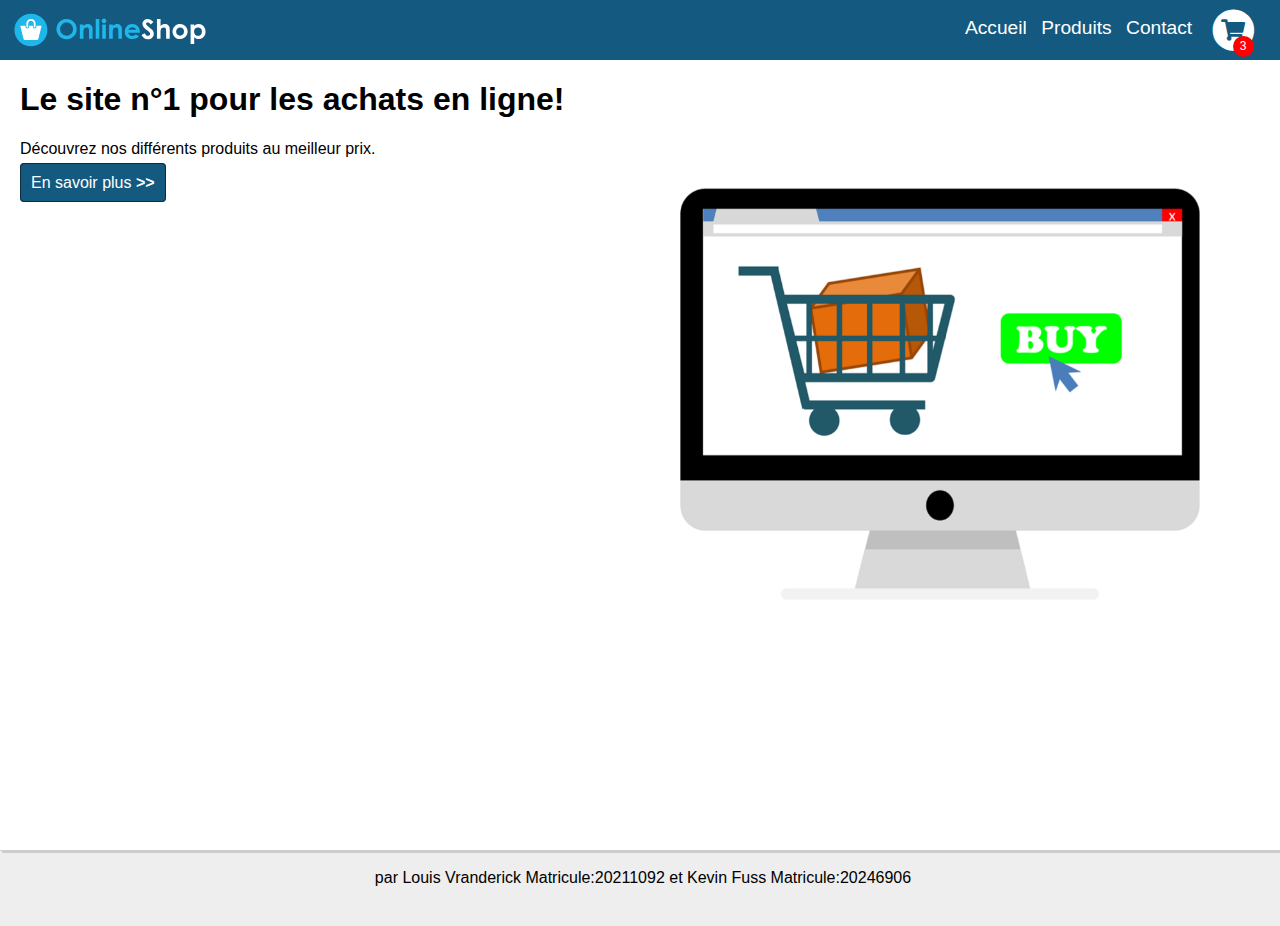
<file: KevinF. & LouisV._TP1/index.html>
<!--  
    Louis Vranderick Matricule:20211092
    Kevin Fuss Matricule:20246906
-->
<!DOCTYPE html>
<html lang="fr">
<head>
  <meta charset="UTF-8">
  <title>OnlineShop - Accueil</title>
  <link rel="stylesheet" type="text/css" href="https://use.fontawesome.com/releases/v5.3.1/css/all.css"> 
  <link rel="stylesheet" type="text/css" href="./assets/css/style.css">
</head>
<body>
  <div class="wrapper">
  <header>
    <a href="./index.html" class="header-left">
    <img class="navlogo" alt="logo" src="./assets/img/logo.svg" title="Accueil">
    </a>
    <nav2>
      <ul>
      	<li class="navitem"><a class="navitem2" href="./index.html">Accueil</a></li>
      	<li class="navitem"><a class="navitem2" href="./products.html">Produits</a></li>
      	<li class="navitem"><a class="navitem2" href="./contact.html">Contact</a></li>
      	<li class="navitem">
          <a class="shopping-cart" href="./shopping-cart.html" title="panier">
          <span class="fa-stack fa-lg"> 
          <i class="fa fa-circle fa-stack-2x fa-inverse"></i> 
          <i class="fa fa-shopping-cart fa-stack-1x"></i> 
          </span> 
          <div class="count">
          <span>3</span>
          </div>
          </a>
          </a></li>
      </ul>
    </nav>
  </header>
  <main>
    <article>
      <h1>Le site n&deg;1 pour les achats en ligne!</h1>
      <img alt="home" src="./assets/img/home.png" id="home-img" class="indeximage">
      <p>Découvrez nos différents produits au meilleur prix.</p>
      <a class="btn" href="./products.html">En savoir plus <b>>></b></a>
    </article>
  </main>
  </div>
  <footer>
    <p> par Louis Vranderick Matricule:20211092 et Kevin Fuss Matricule:20246906</p>
  </footer>
<!-- TODO -->
</body>
</html>
</file>
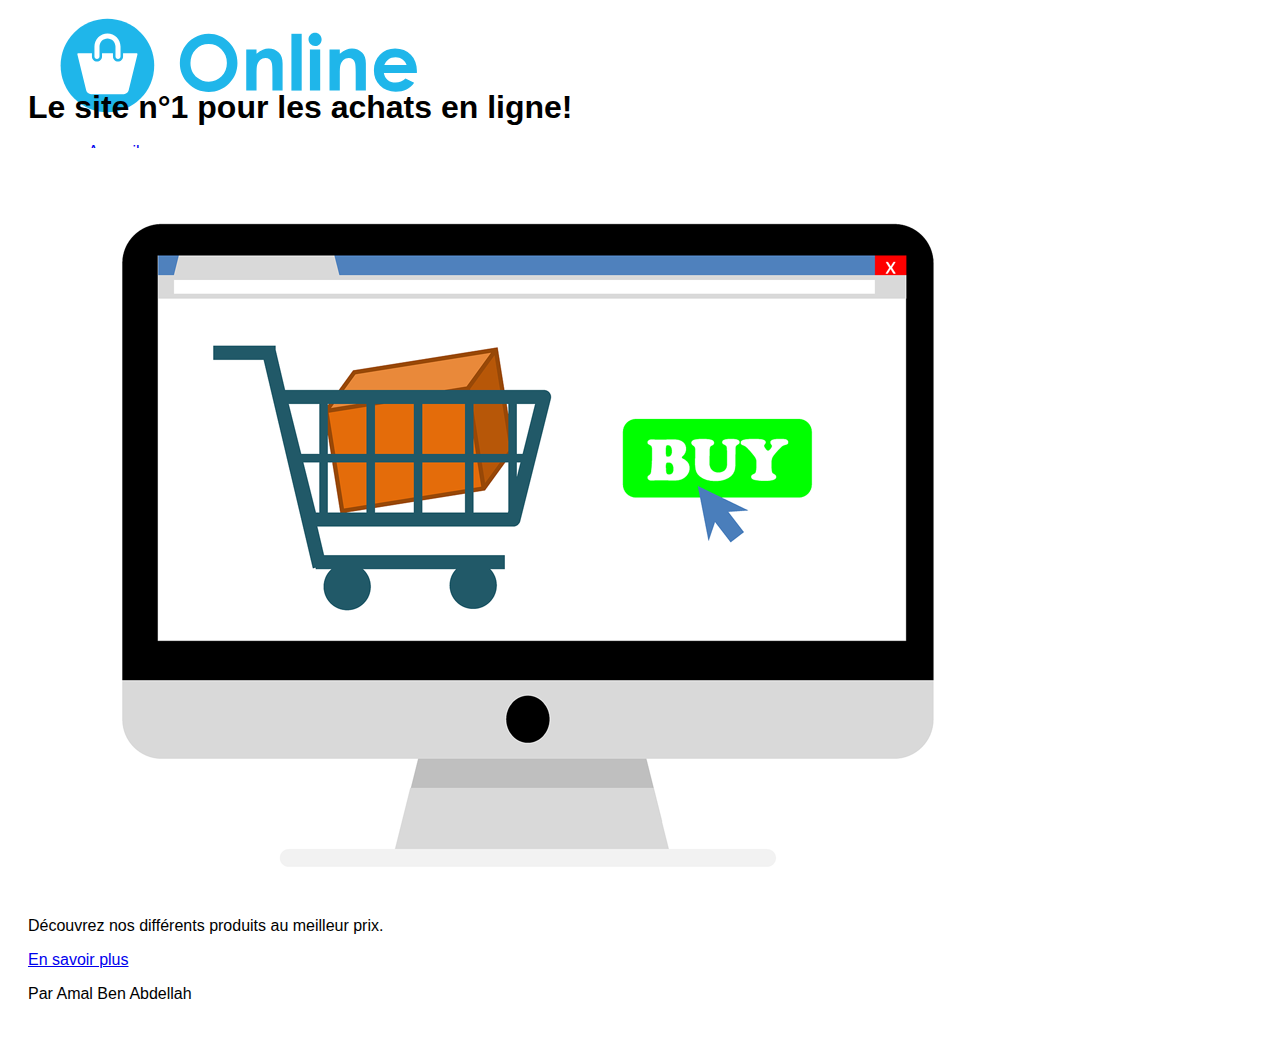
<file: web dev assignment 2/index.html>
<!DOCTYPE html>
<html lang="fr">
<head>
  <meta charset="UTF-8">
  <title>OnlineShop - Accueil</title>
  <link rel="stylesheet" type="text/css" href="https://use.fontawesome.com/releases/v5.3.1/css/all.css">
  <link rel="stylesheet" type="text/css" href="./assets/css/style.css">
</head>
<body>
  <header>
    <a href="./index.html">
      <img alt="logo" src="./assets/img/logo.svg" title="Accueil">
    </a>
    <nav>
      <ul>
      	<li><a href="./index.html">Accueil</a></li>
      	<li><a href="./products.html">Produits</a></li>
      	<li><a href="./contact.html">Contact</a></li>
      	<li><a href="./shopping-cart.html">Panier</a></li>
      </ul>
    </nav>
  </header>
  <main>
    <article>
      <h1>Le site n&deg;1 pour les achats en ligne!</h1>
      <img alt="home" src="./assets/img/home.png" id="home-img">
      <p>Découvrez nos différents produits au meilleur prix.</p>
      <a class="btn" href="./products.html">En savoir plus</a>
    </article>
  </main>
  <footer>
   <p>Par Amal Ben Abdellah</p>
  </footer>
</body>
</html>
</file>
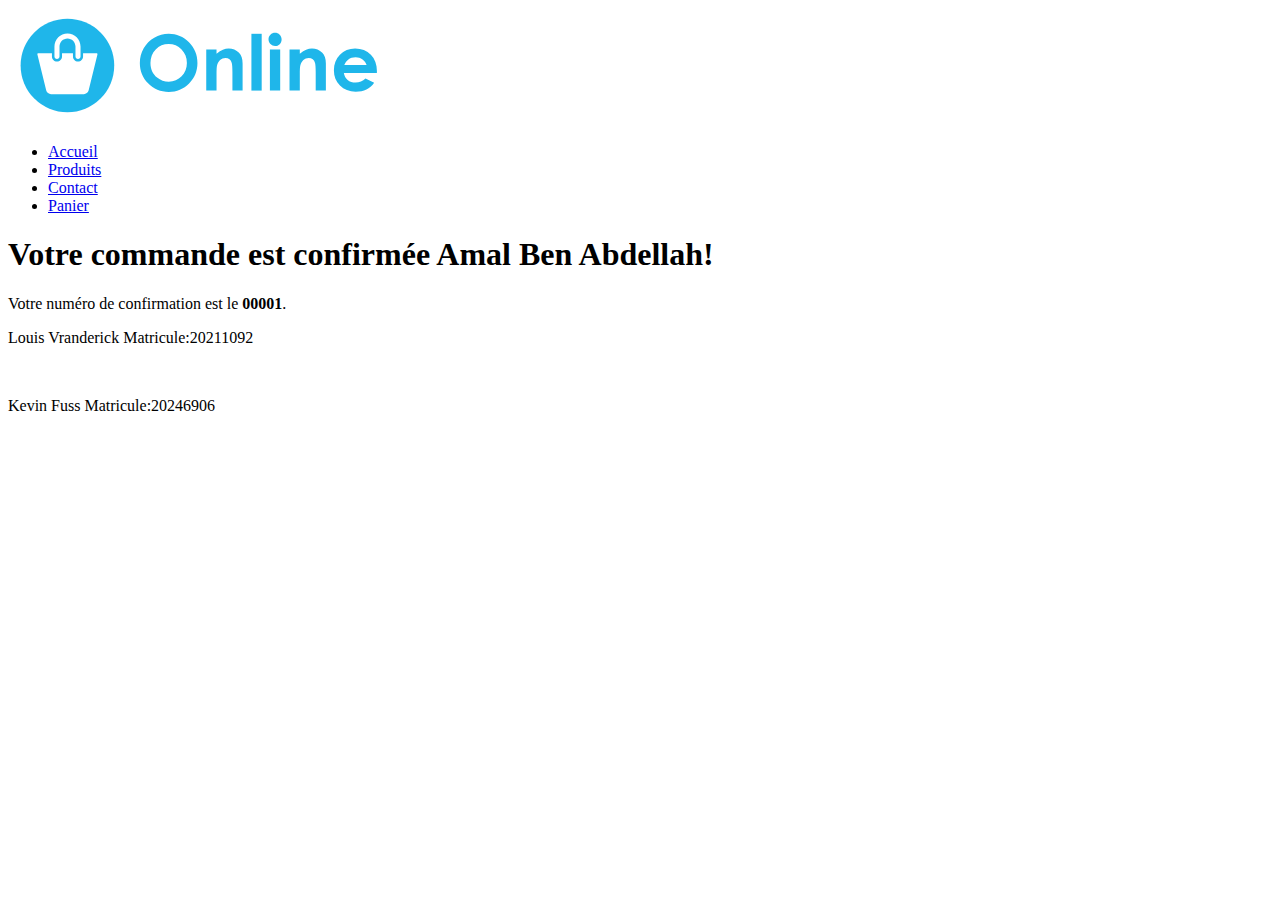
<file: KevinF. & LouisV._TP1/confirmation.html>
<!--  
    Louis Vranderick Matricule:20211092
    Kevin Fuss Matricule:20246906
-->

<!DOCTYPE html>
<html lang="fr">
<head>
  <meta charset="UTF-8">
  <title>OnlineShop - Confirmation</title>
</head>
<body>
<header>
  <a href="./index.html">
    <img alt="logo" src="./assets/img/logo.svg" title="Accueil">
  </a>
  <nav>
    <ul>
      <li><a href="./index.html">Accueil</a></li>
      <li><a href="./products.html">Produits</a></li>
      <li><a href="./contact.html">Contact</a></li>
      <li><a href="./shopping-cart.html">Panier</a></li>
    </ul>
  </nav>
</header>
<main>
  <article>
    <h1>Votre commande est confirmée Amal Ben Abdellah!</h1>
    <p>Votre numéro de confirmation est le <strong>00001</strong>.</p>
  </article>
</main>
<footer>
  <p>Louis Vranderick Matricule:20211092</p><br>
  <p>Kevin Fuss Matricule:20246906</p>
</footer>
</body>
</html>
</file>
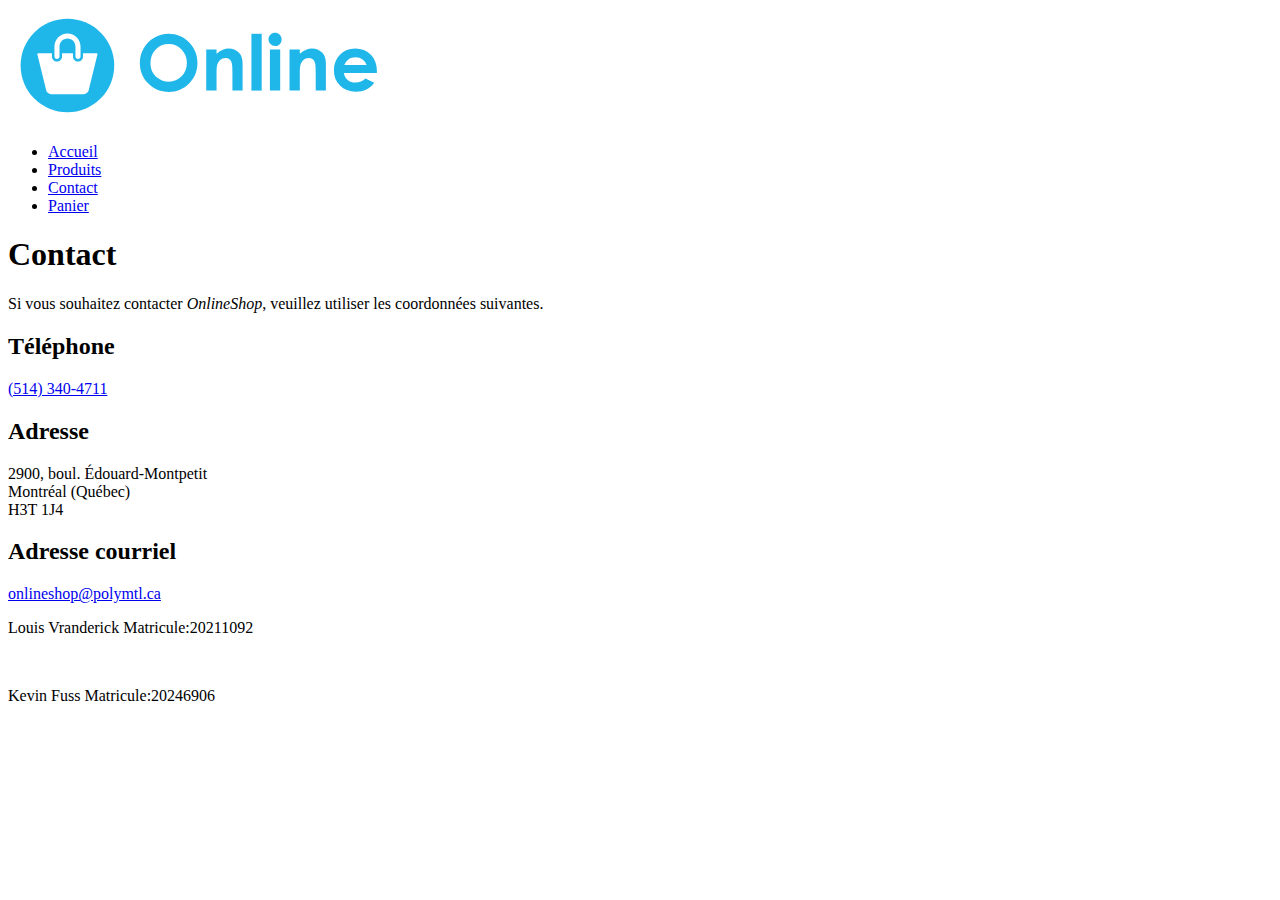
<file: KevinF. & LouisV._TP1/contact.html>
<!--  
    Louis Vranderick Matricule:20211092
    Kevin Fuss Matricule:20246906
-->

<!DOCTYPE html>
<html lang="fr">
<head>
  <meta charset="UTF-8">
  <title>OnlineShop - Contact</title>
</head>
<body>
  <header>
    <a href="./index.html">
      <img alt="logo" src="./assets/img/logo.svg" title="Accueil">
    </a>
    <nav>
      <ul>
        <li><a href="./index.html">Accueil</a></li>
        <li><a href="./products.html">Produits</a></li>
        <li><a href="./contact.html">Contact</a></li>
        <li><a href="./shopping-cart.html">Panier</a></li>
      </ul>
    </nav>
  </header>
  <main>
    <article>
      <h1>Contact</h1>
      <p>Si vous souhaitez contacter <em>OnlineShop</em>, veuillez utiliser les coordonnées suivantes.</p>
      <section>
        <h2>Téléphone</h2>
        <a href="tel:5143404711">(514) 340-4711</a>
      </section>
      <section>
        <h2>Adresse</h2>
        <p>
          2900, boul. Édouard-Montpetit<br>
          Montréal (Québec)<br>
          H3T 1J4
        </p>
      </section>
      <section>
        <h2>Adresse courriel</h2>
        <a href="mailto:onlineshop@polymtl.ca">onlineshop@polymtl.ca</a>
      </section>
    </article>
  </main>
  <footer>
    <p>Louis Vranderick Matricule:20211092</p><br>
    <p>Kevin Fuss Matricule:20246906</p>
  </footer>
</body>
</html>
</file>
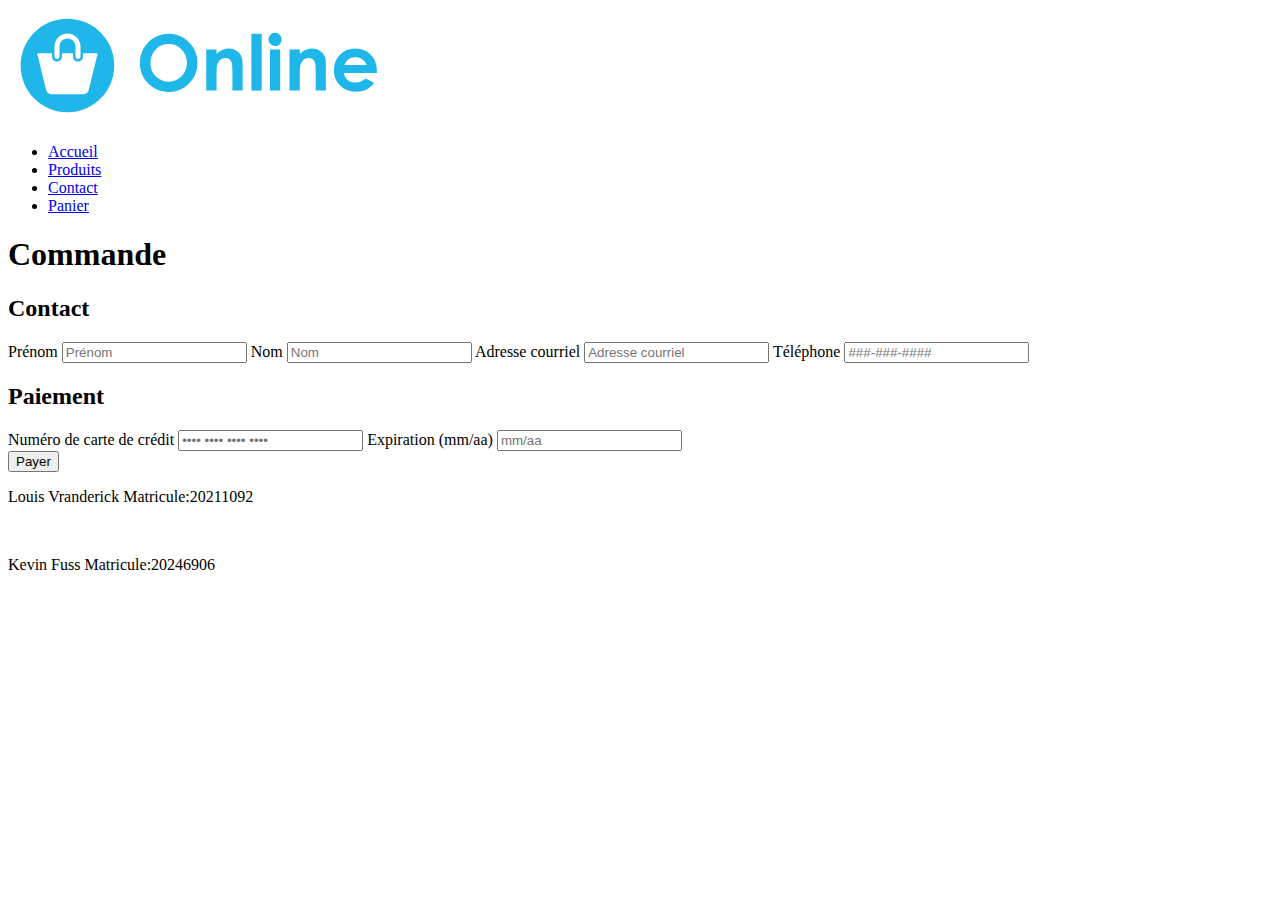
<file: KevinF. & LouisV._TP1/order.html>
<!--  
    Louis Vranderick Matricule:20211092
    Kevin Fuss Matricule:20246906
-->

<!DOCTYPE html>
<html lang="fr">
<head>
  <meta charset="UTF-8">
  <title>OnlineShop - Commande</title>
<body>
  <header>
    <a href="./index.html">
      <img alt="logo" src="./assets/img/logo.svg" title="Accueil">
    </a>
    <nav>
      <ul>
        <li><a href="./index.html">Accueil</a></li>
        <li><a href="./products.html">Produits</a></li>
        <li><a href="./contact.html">Contact</a></li>
        <li><a href="./shopping-cart.html">Panier</a></li>
      </ul>
    </nav>
  </header>
  <main>
    <article>
      <h1>Commande</h1>
      <form id="order-form" action="./confirmation.html" method="post">
        <section>
          <h2>Contact</h2>
          <label for="first-name">Prénom</label>
          <input id="first-name" name="first-name" type="text" placeholder="Prénom" required>

          <label for="last-name">Nom</label>
          <input id="last-name" name="last-name" type="text" placeholder="Nom" required>

          <label for="email">Adresse courriel</label>
          <input id="email" name="email" type="email" placeholder="Adresse courriel" required>

          <label for="phone">Téléphone</label>
          <input id="phone" name="phone" type="tel" placeholder="###-###-####" required>
        </section>
        <section>
          <h2>Paiement</h2>
          <label for="credit-card">Numéro de carte de crédit</label>
          <input id="credit-card" name="credit-card" type="text" placeholder="•••• •••• •••• ••••" required>

          <label for="credit-card-expiry">Expiration (mm/aa)</label>
          <input id="credit-card-expiry" name="credit-card-expiry" type="text" placeholder="mm/aa" required>
        </section>
        <button type="submit">Payer</button>
      </form>
    </article>
  </main>
  <footer>
    <p>Louis Vranderick Matricule:20211092</p><br>
    <p>Kevin Fuss Matricule:20246906</p>
  </footer>
</body>
</html>
</file>
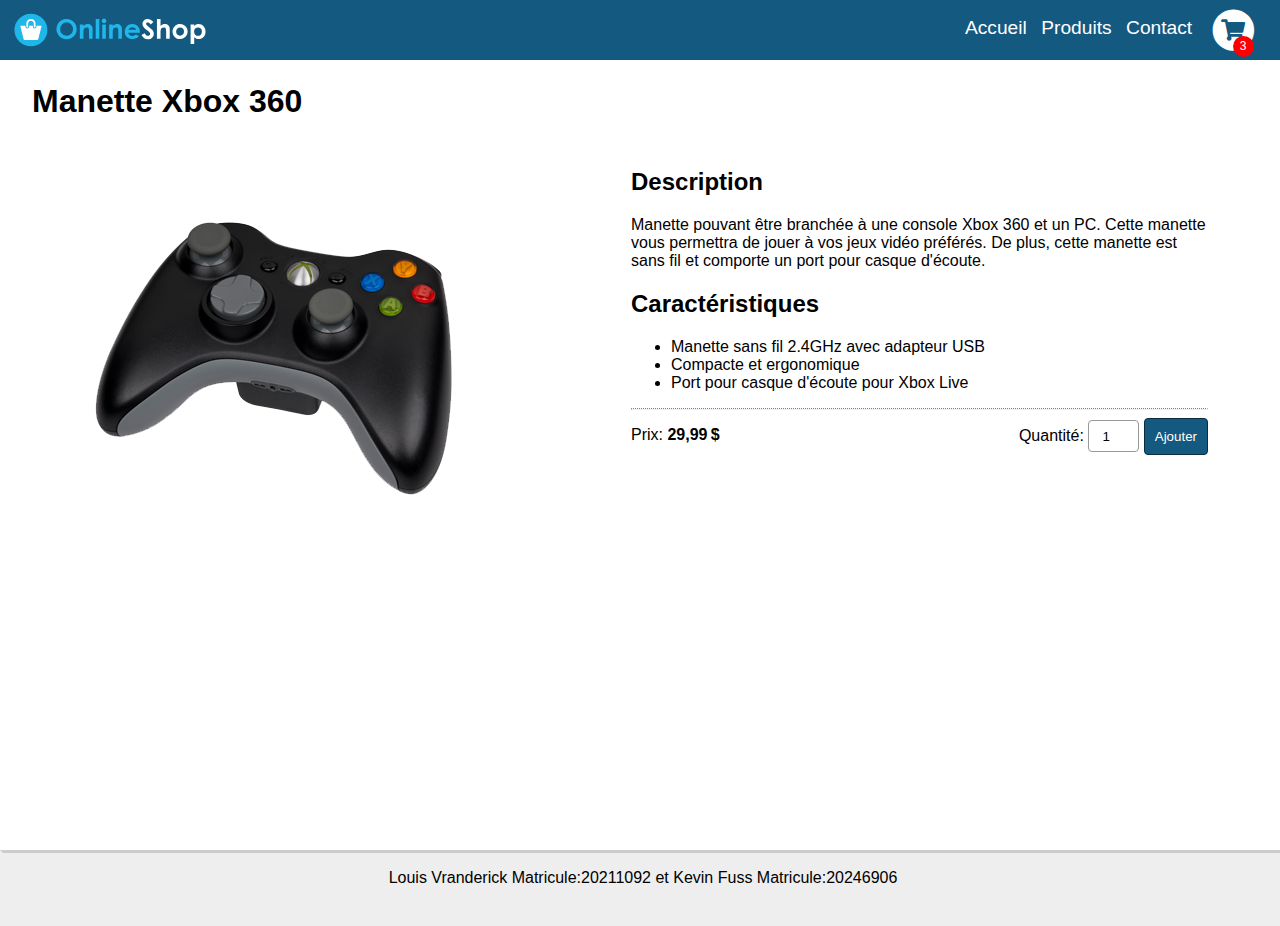
<file: KevinF. & LouisV._TP1/product.html>
<!--  
    Louis Vranderick Matricule:20211092
    Kevin Fuss Matricule:20246906
-->

<!DOCTYPE html>
<html lang="fr">
<head>
  <meta charset="UTF-8">
  <title>OnlineShop - Produit</title>
  <link rel="stylesheet" type="text/css" href="https://use.fontawesome.com/releases/v5.3.1/css/all.css"> 
  <link rel="stylesheet" type="text/css" href="./assets/css/style.css">
</head>
<body>
  <div class="wrapper">
    <header>
      <a href="./index.html" class="header-left">
      <img class="navlogo" alt="logo" src="./assets/img/logo.svg" title="Accueil">
      </a>
      <nav2>
        <ul>
          <li class="navitem"><a class="navitem2" href="./index.html">Accueil</a></li>
          <li class="navitem"><a class="navitem2" href="./products.html">Produits</a></li>
          <li class="navitem"><a class="navitem2" href="./contact.html">Contact</a></li>
          <li class="navitem">
            <a class="shopping-cart" href="./shopping-cart.html" title="panier">
            <span class="fa-stack fa-lg"> 
            <i class="fa fa-circle fa-stack-2x fa-inverse"></i> 
            <i class="fa fa-shopping-cart fa-stack-1x"></i> 
            </span> 
            <div class="count">
            <span>3</span>
            </div>
            </a>
            </a></li>
        </ul>
      </nav>
    </header>
  <main>
    <article>
      <table class="product"> 
        <tr>
          <td> 
            <h1>Manette Xbox 360</h1>
            <img alt="Manette Xbox 360" src="./assets/img/xbox-controller.png">
          </td>
          <td>
            <section>
              <h2>Description</h2>
              <p>Manette pouvant être branchée à une console Xbox 360 et un PC. Cette manette vous permettra de jouer à vos jeux vidéo préférés. 
          De plus, cette manette est sans fil et comporte un port pour casque d'écoute.</p>
            </section>
            <section>
              <h2>Caractéristiques</h2>
              <ul>
                <li>Manette sans fil 2.4GHz avec adapteur USB</li>
                <li>Compacte et ergonomique</li>
                <li>Port pour casque d'écoute pour Xbox Live</li>
              </ul>
            </section>
            <hr>
            <form>
              <label for="product-quantity">Quantité:</label>
              <input class="input" type="number" value="1" min="1" id="product-quantity">
              <button class = "btn" title="Ajouter au panier" type="submit">
                Ajouter
              </button>
            </form>
            <p>Prix: <strong>29,99&thinsp;$</strong></p>
          </td>
        </tr>
        </table>

  </main>
  </div>
  <footer>
    <p>Louis Vranderick Matricule:20211092 et Kevin Fuss Matricule:20246906</p>
  </footer>
</body>
</html>
</file>
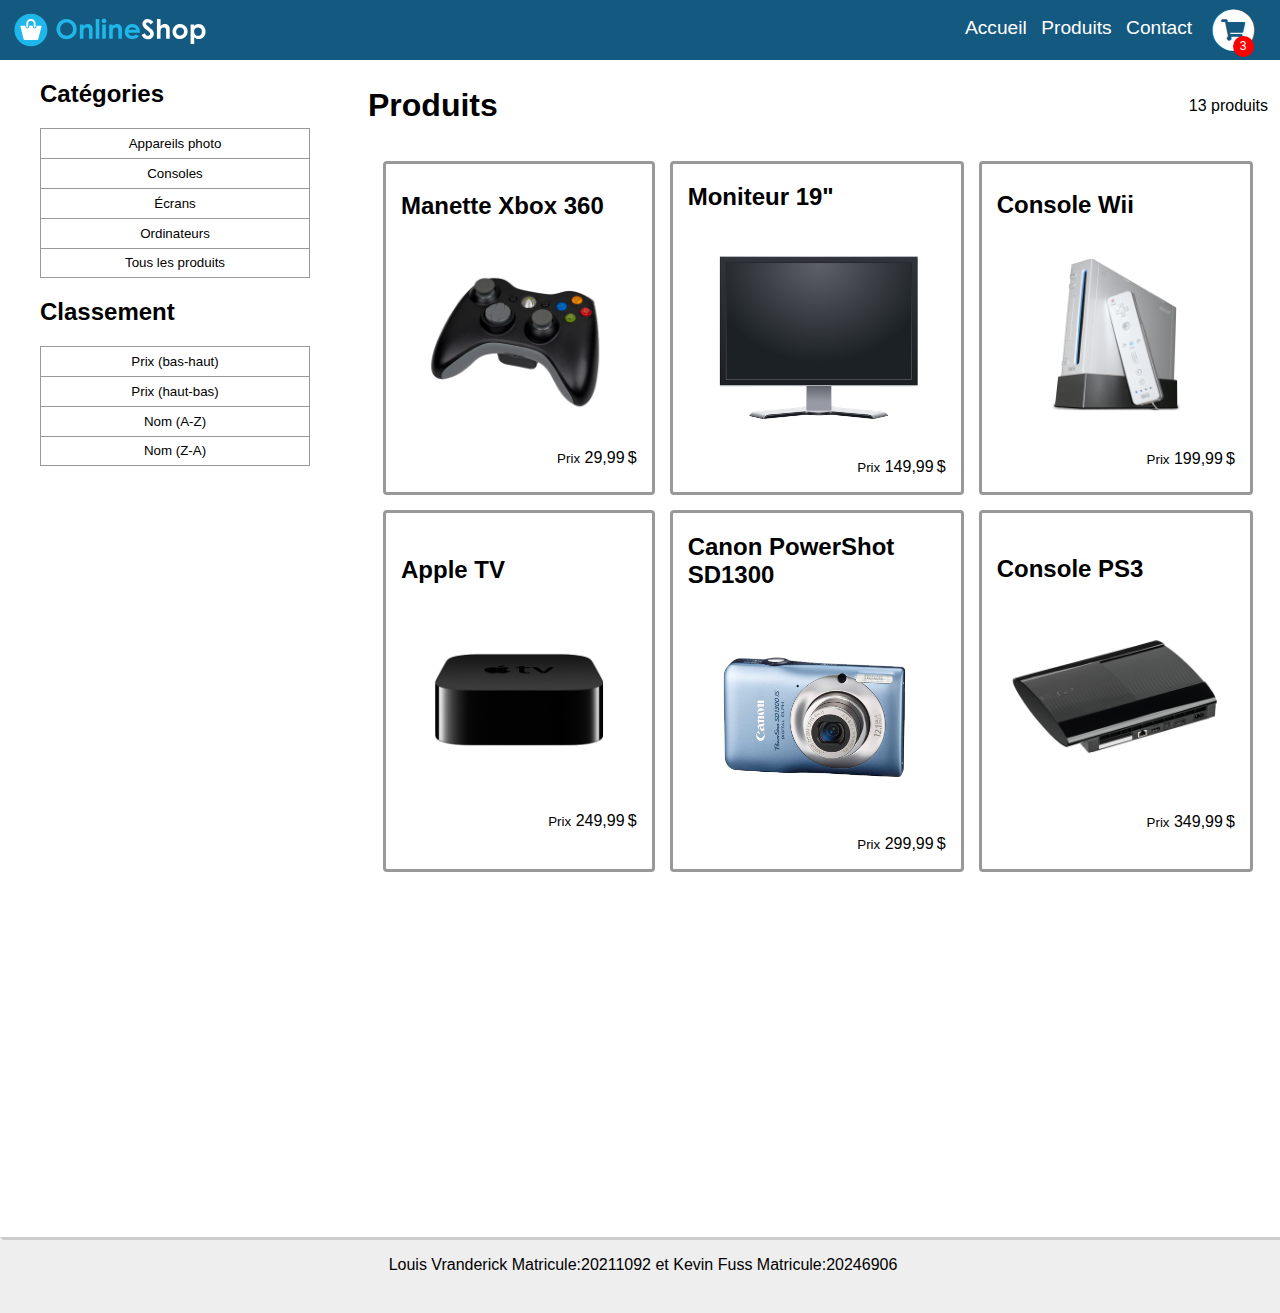
<file: KevinF. & LouisV._TP1/products.html>
<!--  
    Louis Vranderick Matricule:20211092
    Kevin Fuss Matricule:20246906
-->

<!DOCTYPE html>
<html lang="fr">
<head>
  <meta charset="UTF-8">
  <title>OnlineShop - Produits</title>
  <link rel="stylesheet" type="text/css" href="https://use.fontawesome.com/releases/v5.3.1/css/all.css"> 
  <link rel="stylesheet" type="text/css" href="./assets/css/style.css">
</head>
<body>
    <div class="wrapper">
        <header>
            <a href="./index.html" class="header-left">
            <img class="navlogo" alt="logo" src="./assets/img/logo.svg" title="Accueil">
            </a>
            <nav>
              <ul>
                  <li class="navitem"><a class="navitem2" href="./index.html">Accueil</a></li>
                  <li class="navitem"><a class="navitem2" href="./products.html">Produits</a></li>
                  <li class="navitem"><a class="navitem2" href="./contact.html">Contact</a></li>
                  <li class="navitem">
                  <a class="shopping-cart" href="./shopping-cart.html" title="panier">
                  <span class="fa-stack fa-lg"> 
                  <i class="fa fa-circle fa-stack-2x fa-inverse"></i> 
                  <i class="fa fa-shopping-cart fa-stack-1x"></i> 
                  </span> 
                  <div class="count">
                  <span>3</span>
                  </div>
                  </a>
                  </a></li>
              </ul>
            </nav>
          </header>
    <main>
    <section class="sidebar" aria-label="Filtres">
        <section>
        <h2>Catégories</h2>
        <div id="product-categories">
            <button>Appareils photo</button>
            <button>Consoles</button>
            <button>Écrans</button>
            <button>Ordinateurs</button>
            <button>Tous les produits</button
        </div>
        </section>
        <section>
        <h2>Classement</h2>
        <div id="product-criteria">
            <button>Prix (bas-haut)</button>
            <button>Prix (haut-bas)</button>
            <button>Nom (A-Z)</button>
            <button>Nom (Z-A)</button>
        </div>
        </section>
    </section>
    <article  class="productlist" >
        <div class="title"> 
            <h1>Produits</h1>
            <p>13 produits</p>
        </div>
        <table> 
            <tr>     
                <td>
                    <a href="./product.html" title="En savoir plus...">
                    <h2>Manette Xbox 360</h2>
                    <img alt="Manette Xbox 360" src="./assets/img/xbox-controller.png">
                    <p><small>Prix</small> 29,99&thinsp;$</p>
                    </a>
                </td>
                <td>
                    <a href="./product.html" title="En savoir plus...">
                        <h2>Moniteur 19"</h2>
                        <img alt="Moniteur 19&quot;" src="./assets/img/monitor.png">
                        <p><small>Prix</small> 149,99&thinsp;$</p>
                    </a> 
                </td>
                <td>
                    <a href="./product.html" title="En savoir plus...">
                        <h2>Console Wii</h2>
                        <img alt="Console Wii" src="./assets/img/wii.png">
                        <p><small>Prix</small> 199,99&thinsp;$</p>
                    </a>
                </td>
            </tr> 
            <tr>
                <td>
                    <a href="./product.html" title="En savoir plus...">
                        <h2>Apple TV</h2>
                        <img alt="Apple TV" src="./assets/img/apple-tv.png">
                        <p><small>Prix</small> 249,99&thinsp;$</p>
                    </a>
                </td>
                <td>
                    <a href="./product.html" title="En savoir plus...">
                        <h2>Canon PowerShot SD1300</h2>
                        <img alt="Canon PowerShot SD1300" src="./assets/img/camera-3.png">
                        <p><small>Prix</small> 299,99&thinsp;$</p>
                    </a>
                </td>
                <td>
                    <a href="./product.html" title="En savoir plus...">
                        <h2>Console PS3</h2>
                        <img alt="Console PS3" src="./assets/img/ps3.png">
                        <p><small>Prix</small> 349,99&thinsp;$</p>
                    </a>
                </td>
            </tr>
        </table>
        </div>
    </article>
    </main>
    </div>
<footer>
    <p>Louis Vranderick Matricule:20211092 et Kevin Fuss Matricule:20246906</p>
</footer>
</body>
</html>
</file>
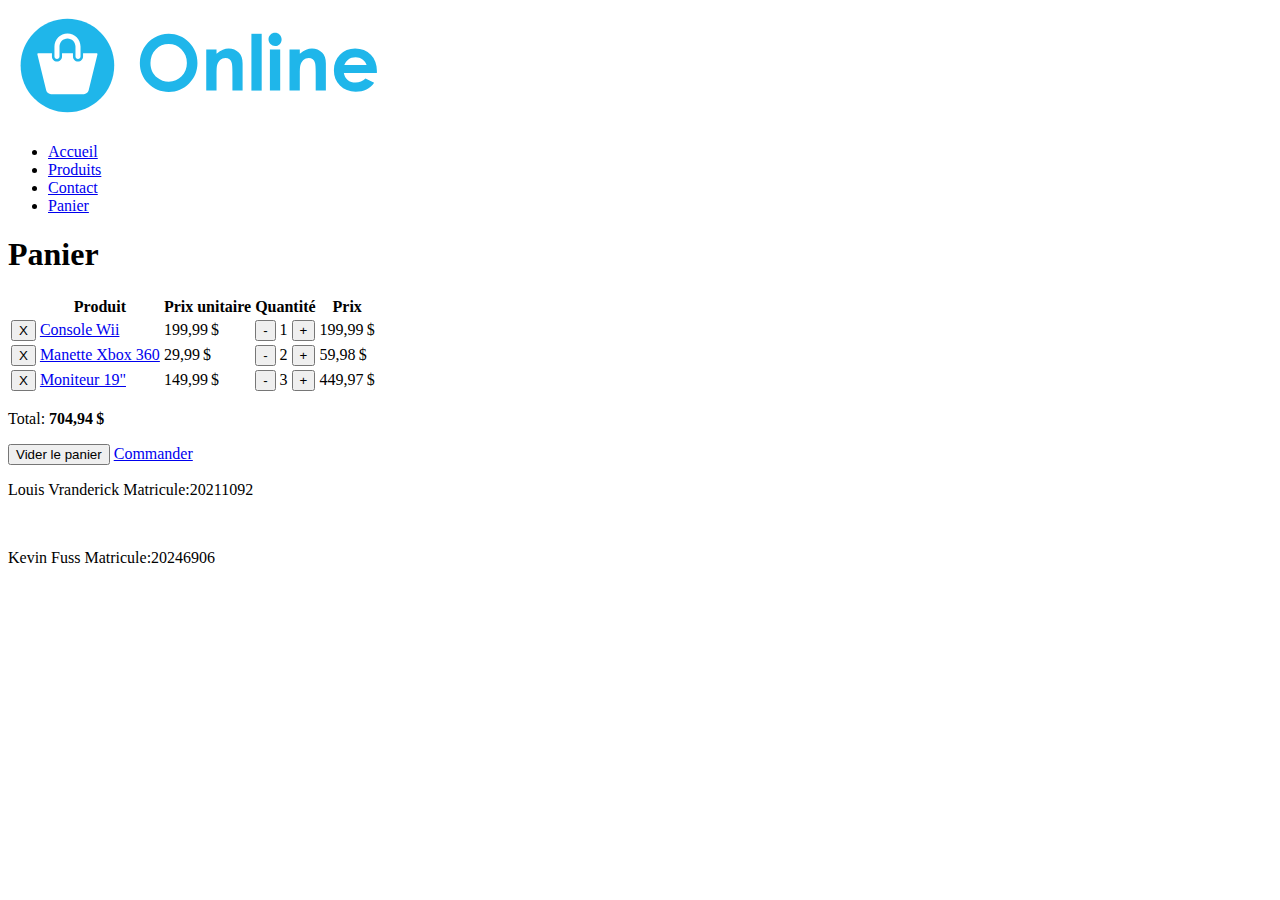
<file: KevinF. & LouisV._TP1/shopping-cart.html>
<!--  
    Louis Vranderick Matricule:20211092
    Kevin Fuss Matricule:20246906
-->
<!DOCTYPE html>
<html lang="fr">
<head>
  <meta charset="UTF-8">
  <title>OnlineShop - Panier</title>
</head>
<body>
  <header>
    <a href="./index.html">
      <img alt="logo" src="./assets/img/logo.svg" title="Accueil">
    </a>
    <nav>
      <ul>
        <li><a href="./index.html">Accueil</a></li>
        <li><a href="./products.html">Produits</a></li>
        <li><a href="./contact.html">Contact</a></li>
        <li><a href="./shopping-cart.html">Panier</a></li>
      </ul>
    </nav>
  </header>
  <main>
    <article>
      <h1>Panier</h1>
      <table>
        <thead>
          <tr>
            <th></th>
            <th>Produit</th>
            <th>Prix unitaire</th>
            <th>Quantité</th>
            <th>Prix</th>
          </tr>
        </thead>
        <tbody>
          <tr>
            <td><button>X</button></td>
            <td><a href="./product.html">Console Wii</a></td>
            <td>199,99&thinsp;$</td>
            <td><button>-</button> 1 <button>+</button></td>
            <td>199,99&thinsp;$</td>
          </tr>
          <tr>
            <td><button>X</button></td>
            <td><a href="./product.html">Manette Xbox 360</a></td>
            <td>29,99&thinsp;$</td>
            <td><button>-</button> 2 <button>+</button></td>
            <td>59,98&thinsp;$</td>
          </tr>
          <tr>
            <td><button>X</button></td>
            <td><a href="./product.html">Moniteur 19"</a></td>
            <td>149,99&thinsp;$</td>
            <td><button>-</button> 3 <button>+</button></td>
            <td>449,97&thinsp;$</td>
          </tr>
        </tbody>
      </table>
      <p>Total: <strong>704,94&thinsp;$</strong></p>
      <button>Vider le panier</button>
      <a href="./order.html">Commander</a>
    </article>
  </main>
  <footer>
    <p>Louis Vranderick Matricule:20211092</p><br>
    <p>Kevin Fuss Matricule:20246906</p>
  </footer>
</body>
</html>
</file>
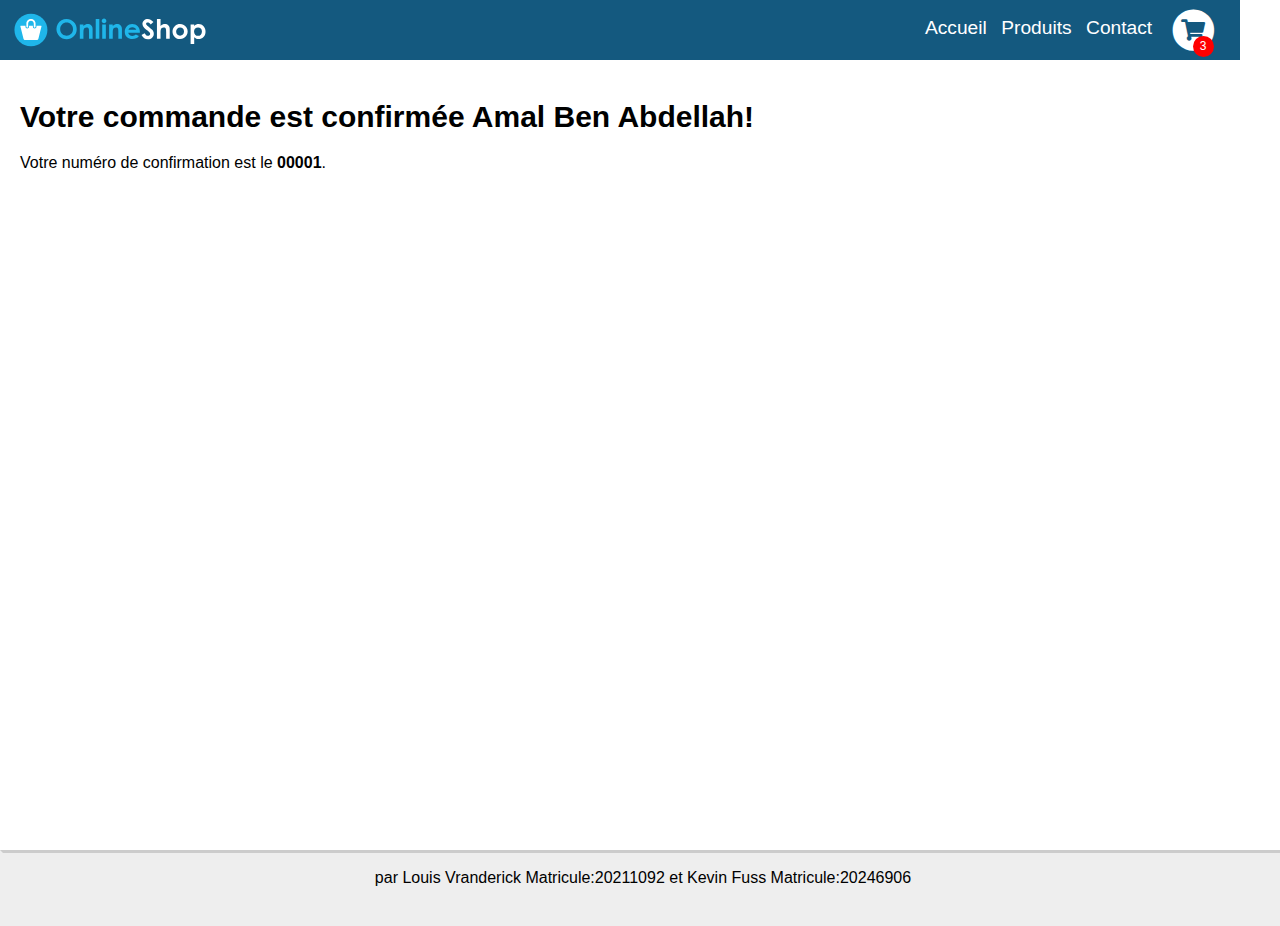
<file: partie kevin finale/confirmation.html>
<!--  
    Louis Vranderick Matricule:20211092
    Kevin Fuss Matricule:20246906
-->

<!DOCTYPE html>
<html lang="fr">
<head>
  <meta charset="UTF-8">
  <link rel="stylesheet" type="text/css" href="https://use.fontawesome.com/releases/v5.3.1/css/all.css"> 
  <link rel="stylesheet" type="text/css" href="./assets/css/style.css">
  <title>OnlineShop - Confirmation</title>
</head>
<body class="wrapper">
  <header>
    <a href="./index.html" class="header-left">
    <img class="navlogo" alt="logo" src="./assets/img/logo.svg" title="Accueil">
    </a>
    <nav2>
      <ul>
      	<li class="navitem"><a class="navitem2" href="./index.html">Accueil</a></li>
      	<li class="navitem"><a class="navitem2" href="./products.html">Produits</a></li>
      	<li class="navitem"><a class="navitem2" href="./contact.html">Contact</a></li>
      	<li class="navitem">
          <a class="shopping-cart" href="./shopping-cart.html" title="panier">
          <span class="fa-stack fa-lg"> 
          <i class="fa fa-circle fa-stack-2x fa-inverse"></i> 
          <i class="fa fa-shopping-cart fa-stack-1x"></i> 
          </span> 
          <div class="count">
          <span>3</span>
          </div>
          </a>
          </a></li>
      </ul>
    </nav>
  </header>
<main>
  <article>
    <h1>Votre commande est confirmée Amal Ben Abdellah!</h1>
    <p>Votre numéro de confirmation est le <strong>00001</strong>.</p>
  </article>
</main>
<footer>
  <p>par Louis Vranderick Matricule:20211092 et Kevin Fuss Matricule:20246906</p><br>
</footer>
</body>
</html>
</file>
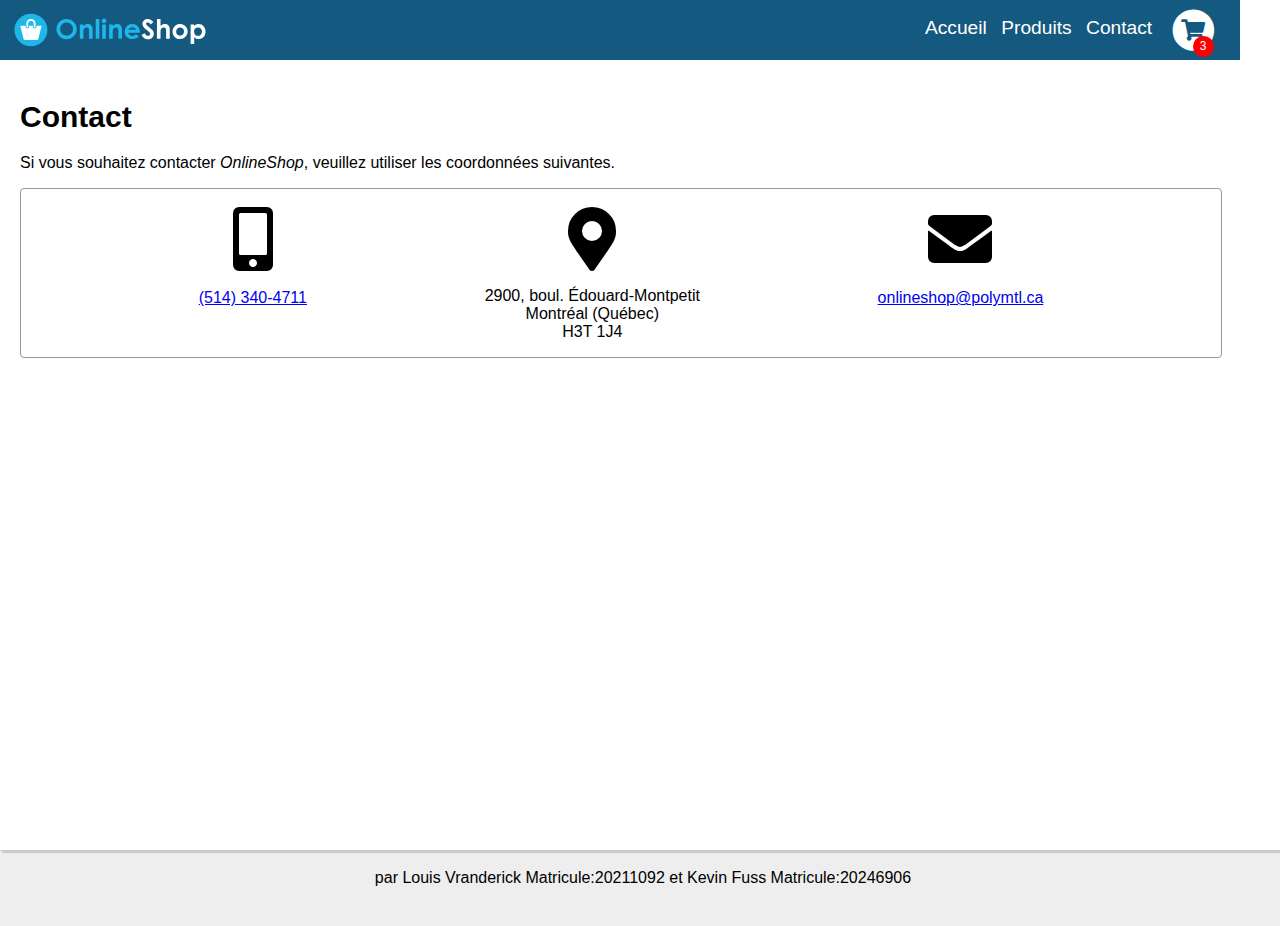
<file: partie kevin finale/contact.html>
<!--  
    Louis Vranderick Matricule:20211092
    Kevin Fuss Matricule:20246906
-->

<!DOCTYPE html>
<html lang="fr">
<head>
  <meta charset="UTF-8">
  <title>OnlineShop - Contact</title>
  <link rel="stylesheet" type="text/css" href="https://use.fontawesome.com/releases/v5.3.1/css/all.css"> 
  <link rel="stylesheet" type="text/css" href="./assets/css/style.css">
</head>
<body>
  <div class="wrapper">
    <header>
      <a href="./index.html" class="header-left">
      <img class="navlogo" alt="logo" src="./assets/img/logo.svg" title="Accueil">
      </a>
      <nav2>
        <ul>
          <li class="navitem"><a class="navitem2" href="./index.html">Accueil</a></li>
          <li class="navitem"><a class="navitem2" href="./products.html">Produits</a></li>
          <li class="navitem"><a class="navitem2" href="./contact.html">Contact</a></li>
          <li class="navitem">
            <a class="shopping-cart" href="./shopping-cart.html" title="panier">
            <span class="fa-stack fa-lg"> 
            <i class="fa fa-circle fa-stack-2x fa-inverse"></i> 
            <i class="fa fa-shopping-cart fa-stack-1x"></i> 
            </span> 
            <div class="count">
            <span>3</span>
            </div>
            </a>
            </a></li>
        </ul>
      </nav>
    </header>
    <main>
      <article>
        <h1>Contact</h1>
        <p>Si vous souhaitez contacter <em>OnlineShop</em>, veuillez utiliser les coordonnées suivantes.</p>
        <div class="container">
          <div class="contactinfo">
            <section class="icons">
              <br><i class="fa fa-4x fa-solid fa-mobile-alt"></i><br>
              <br><a href="tel:5143404711">(514) 340-4711</a>
            </section>
            <section class="icons">
              <br><i class="fa fa-4x fa-solid fa-map-marker-alt"></i>
              <br><p>
                2900, boul. Édouard-Montpetit<br>
                Montréal (Québec)<br>
                H3T 1J4
              </p>
            </section>
            <section class="icons">
              <br><i class="fa fa-4x fa-solid fa-envelope"></i><br>
              <br><a href="mailto:onlineshop@polymtl.ca">onlineshop@polymtl.ca</a>
            </section>
          </div>
        </div> 
      </article>  
    </main>
  </div> 
  <footer>
    <p> par Louis Vranderick Matricule:20211092 et Kevin Fuss Matricule:20246906</p>
  </footer>
</body>
</html>
</file>
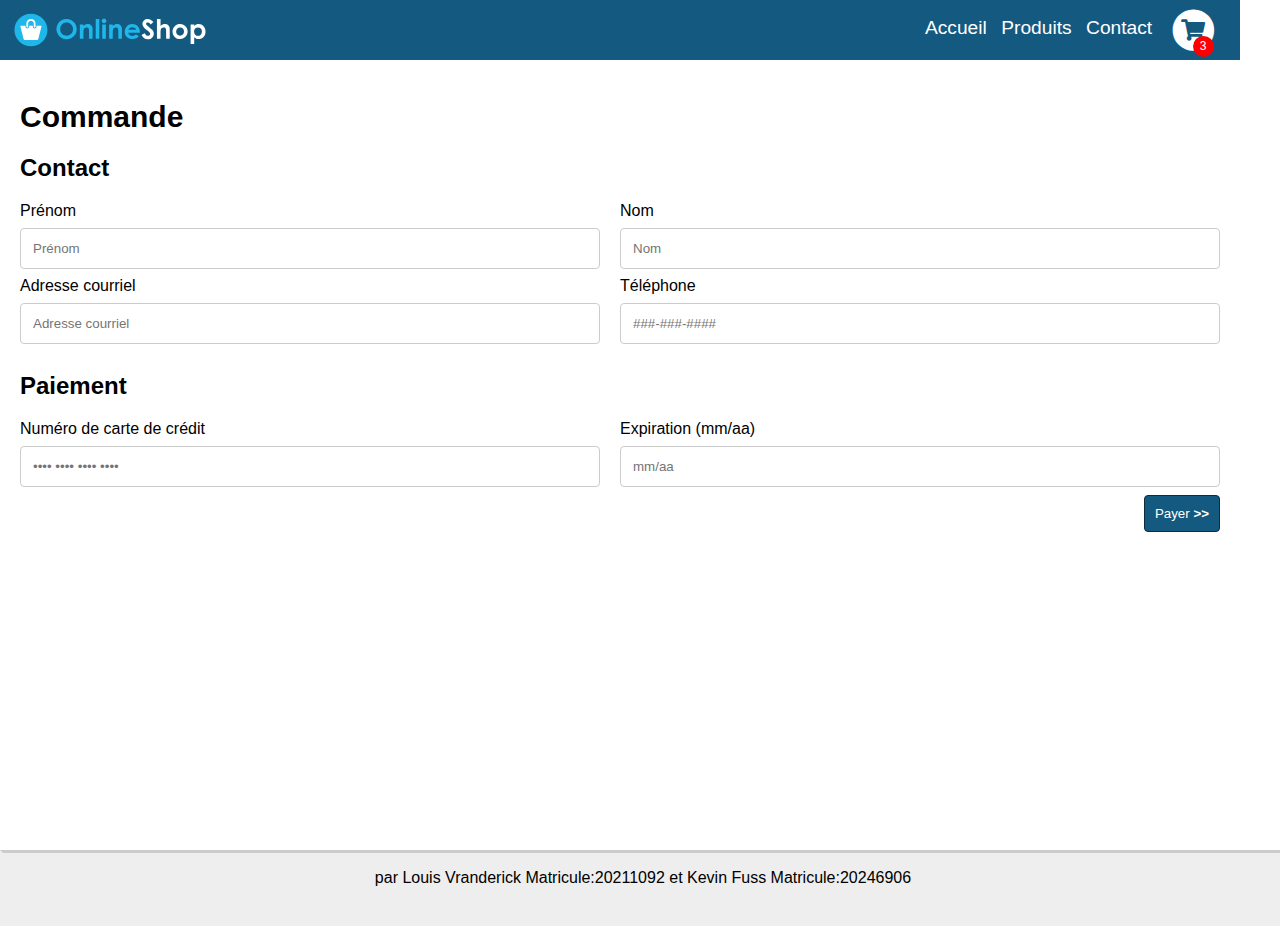
<file: partie kevin finale/order.html>
<!--  
    Louis Vranderick Matricule:20211092
    Kevin Fuss Matricule:20246906
-->

<!DOCTYPE html>
<html lang="fr">
<head>
  <meta charset="UTF-8">
  <title>OnlineShop - Commande</title>
  <link rel="stylesheet" type="text/css" href="https://use.fontawesome.com/releases/v5.3.1/css/all.css"> 
  <link rel="stylesheet" type="text/css" href="./assets/css/style.css">
<body class="wrapper">
  <header>
    <a href="./index.html" class="header-left">
    <img class="navlogo" alt="logo" src="./assets/img/logo.svg" title="Accueil">
    </a>
    <nav2>
      <ul>
      	<li class="navitem"><a class="navitem2" href="./index.html">Accueil</a></li>
      	<li class="navitem"><a class="navitem2" href="./products.html">Produits</a></li>
      	<li class="navitem"><a class="navitem2" href="./contact.html">Contact</a></li>
      	<li class="navitem">
          <a class="shopping-cart" href="./shopping-cart.html" title="panier">
          <span class="fa-stack fa-lg"> 
          <i class="fa fa-circle fa-stack-2x fa-inverse"></i> 
          <i class="fa fa-shopping-cart fa-stack-1x"></i> 
          </span> 
          <div class="count">
          <span>3</span>
          </div>
          </a>
          </a></li>
      </ul>
    </nav>
  </header>
  <main>
    <article>
      <h1>Commande</h1>
      <form id="order-form" action="./confirmation.html" method="post">
        <h2>Contact</h2>
        <div class="grid-container-c">
            <div class="grid-item-c1"><label for="first-name">Prénom</label></div>
            <div><label for="last-name">Nom</label></div>

            <div class="grid-item-c1"><input id="first-name" name="first-name" type="text" placeholder="Prénom" required></div>
            <div><input id="last-name" name="last-name" type="text" placeholder="Nom" required></div>
            
            <div class="grid-item-c1"><label for="email">Adresse courriel</label></div>
            <div><label for="phone">Téléphone</label></div>
            
            <div class="grid-item-c1"><input id="email" name="email" type="email" placeholder="Adresse courriel" required></div>
            <div><input id="phone" name="phone" type="tel" placeholder="###-###-####" required></div>
        </div>
        <h2>Paiement</h2>
        <div class="grid-container-d">
            <div class="grid-item-c1"><label for="credit-card">Numéro de carte de crédit</label></div>
            <div><label for="credit-card-expiry">Expiration (mm/aa)</label></div>
            
            <div class="grid-item-c1"><input id="credit-card" name="credit-card" type="text" placeholder="•••• •••• •••• ••••" required></div>
            <div><input id="credit-card-expiry" name="credit-card-expiry" type="text" placeholder="mm/aa" required></div>
        </div>
        <button type="submit" class="btn" id="order-btn">Payer <b>>></b></button>
    </form>
    </article>
  </main>
  <footer>
    <p>par Louis Vranderick Matricule:20211092 et Kevin Fuss Matricule:20246906</p><br>
  </footer>
</body>
</html>
</file>
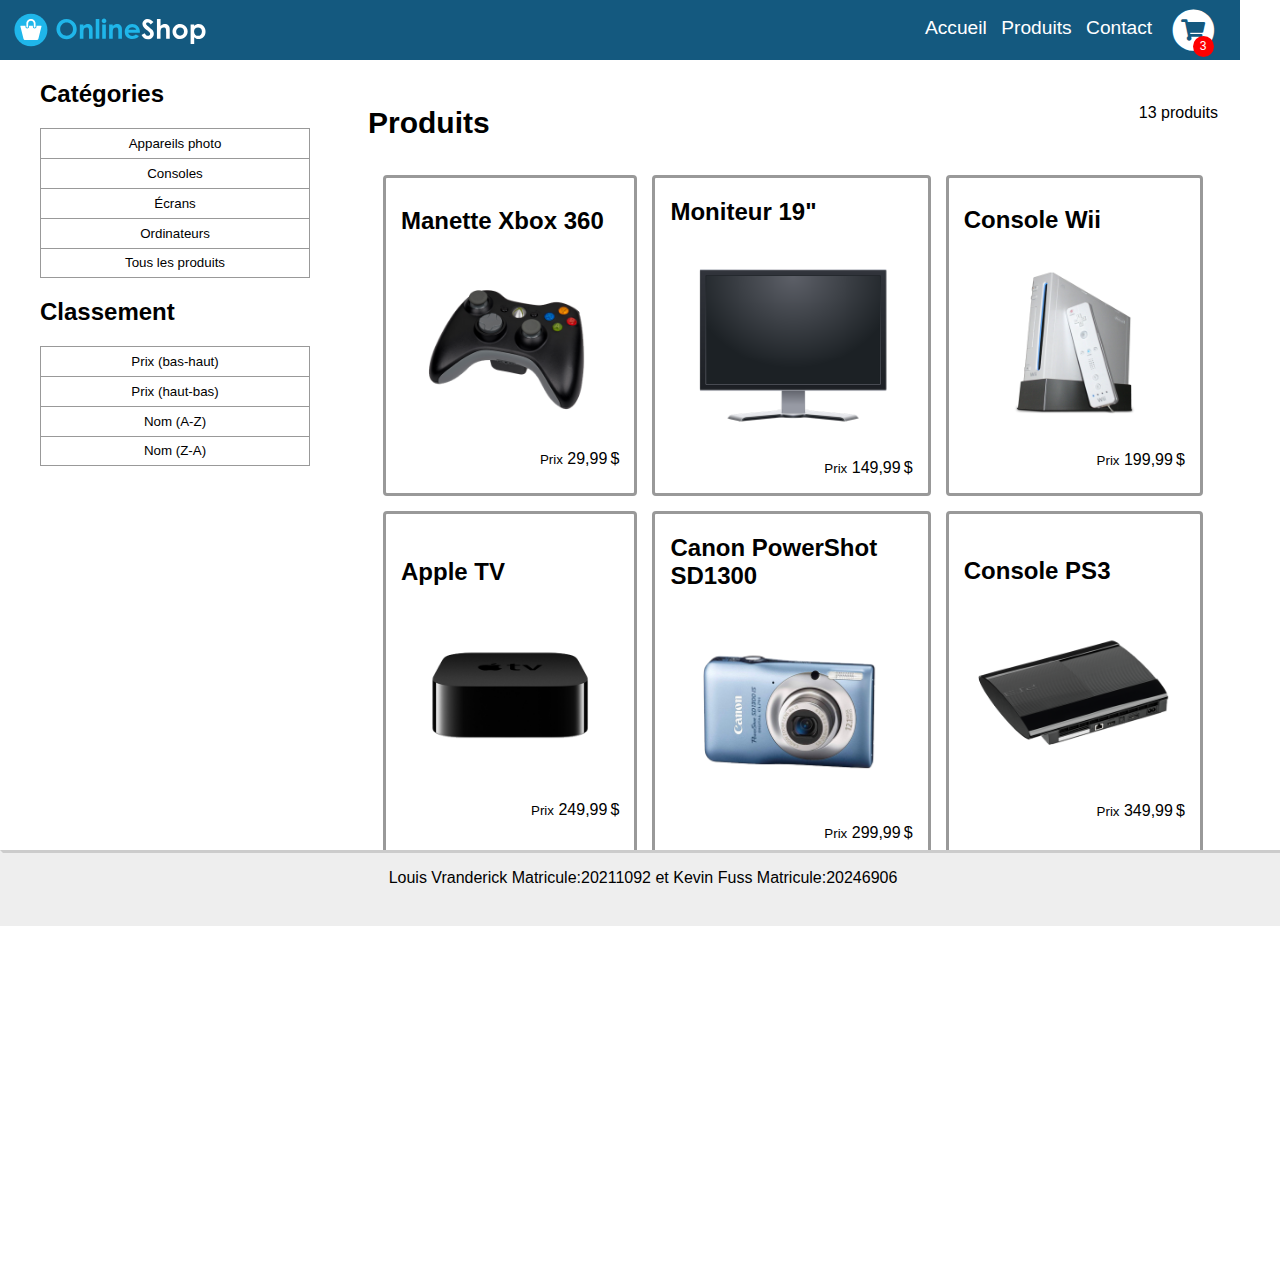
<file: partie kevin finale/products.html>
<!--  
    Louis Vranderick Matricule:20211092
    Kevin Fuss Matricule:20246906
-->

<!DOCTYPE html>
<html lang="fr">
<head>
  <meta charset="UTF-8">
  <title>OnlineShop - Produits</title>
  <link rel="stylesheet" type="text/css" href="https://use.fontawesome.com/releases/v5.3.1/css/all.css"> 
  <link rel="stylesheet" type="text/css" href="./assets/css/style.css">
</head>
<body>
    <div class="wrapper">
        <header>
            <a href="./index.html" class="header-left">
            <img class="navlogo" alt="logo" src="./assets/img/logo.svg" title="Accueil">
            </a>
            <nav>
              <ul>
                  <li class="navitem"><a class="navitem2" href="./index.html">Accueil</a></li>
                  <li class="navitem"><a class="navitem2" href="./products.html">Produits</a></li>
                  <li class="navitem"><a class="navitem2" href="./contact.html">Contact</a></li>
                  <li class="navitem">
                  <a class="shopping-cart" href="./shopping-cart.html" title="panier">
                  <span class="fa-stack fa-lg"> 
                  <i class="fa fa-circle fa-stack-2x fa-inverse"></i> 
                  <i class="fa fa-shopping-cart fa-stack-1x"></i> 
                  </span> 
                  <div class="count">
                  <span>3</span>
                  </div>
                  </a>
                  </a></li>
              </ul>
            </nav>
          </header>
    <main>
    <section class="sidebar" aria-label="Filtres">
        <section>
        <h2>Catégories</h2>
        <div id="product-categories">
            <button>Appareils photo</button>
            <button>Consoles</button>
            <button>Écrans</button>
            <button>Ordinateurs</button>
            <button>Tous les produits</button>
        </div>
        </section>
        <section>
        <h2>Classement</h2>
        <div id="product-criteria">
            <button>Prix (bas-haut)</button>
            <button>Prix (haut-bas)</button>
            <button>Nom (A-Z)</button>
            <button>Nom (Z-A)</button>
        </div>
        </section>
    </section>
    <article  class="productlist" >
        <div class="title"> 
            <h1>Produits</h1>
            <p id="produits">13 produits</p>
        </div>
        <table> 
            <tr>     
                <td>
                    <a href="./product.html" title="En savoir plus...">
                    <h2>Manette Xbox 360</h2>
                    <img alt="Manette Xbox 360" src="./assets/img/xbox-controller.png">
                    <p><small>Prix</small> 29,99&thinsp;$</p>
                    </a>
                </td>
                <td>
                    <a href="./product.html" title="En savoir plus...">
                        <h2>Moniteur 19"</h2>
                        <img alt="Moniteur 19&quot;" src="./assets/img/monitor.png">
                        <p><small>Prix</small> 149,99&thinsp;$</p>
                    </a> 
                </td>
                <td>
                    <a href="./product.html" title="En savoir plus...">
                        <h2>Console Wii</h2>
                        <img alt="Console Wii" src="./assets/img/wii.png">
                        <p><small>Prix</small> 199,99&thinsp;$</p>
                    </a>
                </td>
            </tr> 
            <tr>
                <td>
                    <a href="./product.html" title="En savoir plus...">
                        <h2>Apple TV</h2>
                        <img alt="Apple TV" src="./assets/img/apple-tv.png">
                        <p><small>Prix</small> 249,99&thinsp;$</p>
                    </a>
                </td>
                <td>
                    <a href="./product.html" title="En savoir plus...">
                        <h2>Canon PowerShot SD1300</h2>
                        <img alt="Canon PowerShot SD1300" src="./assets/img/camera-3.png">
                        <p><small>Prix</small> 299,99&thinsp;$</p>
                    </a>
                </td>
                <td>
                    <a href="./product.html" title="En savoir plus...">
                        <h2>Console PS3</h2>
                        <img alt="Console PS3" src="./assets/img/ps3.png">
                        <p><small>Prix</small> 349,99&thinsp;$</p>
                    </a>
                </td>
            </tr>
        </table>
        </div>
    </article>
    </main>
    </div>
<footer>
    <p>Louis Vranderick Matricule:20211092 et Kevin Fuss Matricule:20246906</p>
</footer>
</body>
</html>
</file>
<file: KevinF. & LouisV._TP1/assets/css/style.css>
html, body { 
    height: 100%; 
    margin: 0;
    font-family: Arial, sans-serif; 
}


.wrapper {
    min-height: 100%;
    margin-bottom:-50px;
}

main {
    width: 1200px; 
    padding: 0 20px;
}
header {
    height: 60px; 
    padding-right: 20px; 
    padding-left: 20px;
    background-color:#14597f;
    display:flex; 
    justify-content: space-between;
    align-items: center;
}

.navlogo { 
    width:200px; 
    margin-left: -10px;
    float: left;
}

.navitem{
    display:inline-block; 
    padding-left: 10px;
}

.count { 
    background-color: red; 
    text-decoration: none;
    border-radius: 100px; 
    font-size: 12px;  
    color: white; 
    width:15px;  
    height: 15px;
    text-align: center; 
    position: absolute;
    margin-top: -15px; 
    margin-left: 26px;
    padding: 3px;
}

.navitem2{ 
    color:white;
    text-decoration: none;
    font-size: 120%;
}

.shopping-cart { 
    text-decoration: none;
    color: #14597f;
}

.navitem:active{ 
    background-color:#1fb5e9;
    border-radius: 4px; 
    height: 40px;
    align-items: center;
}


.header-left{ 
    display:flex;
}

p { 
    font-family: sans-serif; 
    color:black;
} 
.indeximage { 
    float: right;
    position: fixed;
    right: 20px;
    width: 50%; 
}
.btn {
    background-color: #14597f; 
    border-width:1px; 
    border-style: solid;
    border-color:#0b2d3d ; 
    border-radius: 4px;
    transition-duration: 0.2s; 
    padding: 10px; 
    color: white; 
    text-decoration: none;
} 

.btn:hover{ 
    background-color: #1fb5e9; 
}
footer { 
    position: relative;
    border-style: solid; 
    border-top-color: #cccccc;
    border-bottom-color: transparent; 
    border-left-color: transparent;
    border-right-color: transparent;
    background-color: #eeeeee; 
    display: inline-block; 
    width: 100%; 
    align-items: center; 
    text-align: center;
    height:70px;
}

.sidebar { 
    width:25%; 
    padding: 0 20px;
}

.productlist { 
    margin-left: 29%; 
    width:75%;
    position: relative; 
    top: -400px;

} 
.sidebar button { 
    width: 90%;
    height: 30px;
    border: 1px solid #999999;
    cursor: pointer;
    display: block;
    background-color: transparent;
    transition-duration: 0.2s; 
} 

.sidebar button:hover { 
    background-color:#f3f3f3  ;
}  
.sidebar button:not(:last-child) { 
    border-bottom: none;
}

.sidebar button::selection{  
    background-color: #ddf2fb ;

}

.productlist td { 
    text-align: left;
    border-style: solid; 
    border-color: #999999; 
    border-radius: 4px;  
    padding:  0 15px;
    transition-duration: 0.2s; 
}  
.productlist td:hover { 
    background-color:#f3f3f3 ;

}
.title {
    width: 100%;
    display: flex;
    align-items: center; 
    justify-content: space-between;
}

.productlist table { 
    width: 100%;
    border-collapse: separate; 
    border-spacing: 15px;
}

.productlist img{ 
    width: 100%;
}
.productlist p{ 
    text-align: right;
}
.productlist a{ 
    text-decoration:none;
    color: black;
}

.product{ 
    width:100%; 

}
.product td {  
    width : 50%; 
    padding: 0 10px;

} 
.product hr { 
    border-top: 1px dotted;
} 
.input{ 
    width: 45px; 
    height: 28px;
    border-radius: 4px; 
    border: 1px solid #999999; 
    text-align: center;
} 

form { 
    float: right;
}
</file>
<file: web dev assignment 2/assets/css/style.css>
body {
    width: 1200px;
    padding: 0 20px;
    font-family: 'Arial', serif;
    color: #000000;
}

header {
    height: 60px;
    padding: 0 20px;
    font-family: 'Arial', serif;
    color: #000000;
}

footer {
    height: 70px;
    font-family: 'Arial', serif;
    color: #000000;
}
</file>
<file: partie kevin finale/assets/css/style.css>
html, body { 
    height: 100%; 
    margin: 0;
    font-family: Arial, sans-serif; 
}

.wrapper {
    min-height: 100%;
    margin-bottom:-50px;
}

main {
    width: 1200px; 
    padding: 0 20px;
}

header {
    height: 60px; 
    padding-right: 20px; 
    padding-left: 20px;
    background-color:#14597f;
    display:flex; 
    justify-content: space-between;
    align-items: center;
    width: 1200px;
}

.navlogo { 
    width:200px; 
    margin-left: -10px;
    float: left;
}

.navitem{
    display:inline-block; 
    padding-left: 10px;
}

.count { 
    background-color: red; 
    text-decoration: none;
    border-radius: 100px; 
    font-size: 12px;  
    color: white; 
    width:15px;  
    height: 15px;
    text-align: center; 
    position: absolute;
    margin-top: -15px; 
    margin-left: 26px;
    padding: 3px;
}

.navitem2{ 
    color:white;
    text-decoration: none;
    font-size: 120%;
}

.shopping-cart { 
    text-decoration: none;
    color: #14597f;
}

.navitem:active{ 
    background-color:#1fb5e9;
    border-radius: 4px; 
    height: 40px;
    align-items: center;
}


.header-left{ 
    display:flex;
}

p { 
    font-family: sans-serif; 
    color:black;
} 
.indeximage { 
    float: right;
    position: fixed;
    right: 20px;
    width: 50%; 
}
.btn {
    background-color: #14597f; 
    border-width:1px; 
    border-style: solid;
    border-color:#0b2d3d ; 
    border-radius: 4px;
    transition-duration: 0.2s; 
    padding: 10px; 
    color: white; 
    text-decoration: none;
} 

.btn:hover{ 
    background-color: #1fb5e9; 
}

footer { 
    position: absolute;
    top: 850px;
    border-style: solid; 
    border-top-color: #cccccc;
    border-bottom-color: transparent; 
    border-left-color: transparent;
    border-right-color: transparent;
    background-color: #eeeeee; 
    display: inline-block; 
    width: 100%; 
    align-items: center; 
    text-align: center;
    height:70px;
}

.sidebar { 
    width:25%; 
    padding: 0 20px;
}

.productlist { 
    margin-left: 29%; 
    width:75%;
    position: relative; 
    top: -400px;

} 
.sidebar button { 
    width: 90%;
    height: 30px;
    border: 1px solid #999999;
    cursor: pointer;
    display: block;
    background-color: transparent;
    transition-duration: 0.2s; 
} 

.sidebar button:hover { 
    background-color:#f3f3f3  ;
}  
.sidebar button:not(:last-child) { 
    border-bottom: none;
}

.sidebar button::selection{  
    background-color: #ddf2fb ;

}

.productlist td { 
    text-align: left;
    border-style: solid; 
    border-color: #999999; 
    border-radius: 4px;  
    padding:  0 15px;
    transition-duration: 0.2s; 
}  


.productlist td:hover { 
    background-color:#f3f3f3 ;

}

.title {
    width: 850px;
    display: flex;
    align-items: center; 
    justify-content: space-between;
    padding-right: 100px;
}

.productlist table { 
    width: 850px;
    border-collapse: separate; 
    border-spacing: 15px;
}

.productlist img{ 
    width: 100%;
}
.productlist p{ 
    text-align: right;
}
.productlist a{ 
    text-decoration:none;
    color: black;
}

.product{ 
    width:100%; 

}
.product td {  
    width : 50%; 
    padding: 0 10px;

} 
.product hr { 
    border-top: 1px dotted;
} 

.input{ 
    width: 45px; 
    height: 28px;
    border-radius: 4px; 
    border: 1px solid #999999; 
    text-align: center;
} 

.contactinfo{
    width: 100%;
    border-radius: 4px;
    border-style: solid;
    border-color: #999999;
    border-width: 1px;
    display: flex; 
    justify-content: space-evenly;
}

.icons {
    text-align: center;
}

table{
    border-collapse: collapse;
}

.solid{
    border-bottom-style: solid;
    border-bottom-width: 1px;
    border-bottom-color: #000;
}

.flex{
    display: flex;
    justify-content: space-between;
}

.grid-container-h{
    display: grid;
    grid-template-columns: 40px 320px 290px auto auto;
}

.grid-container-b{
    display: grid;
    grid-template-columns: 30px auto auto auto auto;
}

.grid-item-h{
    background-color: rgba(255, 255, 255, 0.8);
    padding: 10px;
    font-size: 20px;
    font-weight: bold;
}

.grid-item-b{
    padding: 20px;
}

p.tot{
    text-align: right;
}

.roundbutton{
    border-radius: 50%;
    background-color: #dddddd;
}

.roundbutton:hover{
    background-color: #bbbbbb;
}

#grid-item-5{
    text-align: right;
}

.grid-item-button{
    padding-top: 15px;
}

#order-btn{
    float: right;
}

h1{
    padding-top: 20px;
    font-size: 30px;
}

a.product-cart{
    text-decoration: none;
    color: #1fb5e9;
}

a.product-cart:hover{
    color:#14597f;
}

.grid-container-c{
    display: grid;
    grid-template-columns: 50% 50%;
}

.grid-container-d{
    display: grid;
    grid-template-columns: 50% 50%;
}

.grid-item-c1{
    padding-right: 20px;
}

input{
    width: 100%;
    padding: 12px;
    margin: 8px 0;
    display: inline-block;
    border: 1px solid #ccc;
    border-radius: 4px;
    box-sizing: border-box;
}
</file>
